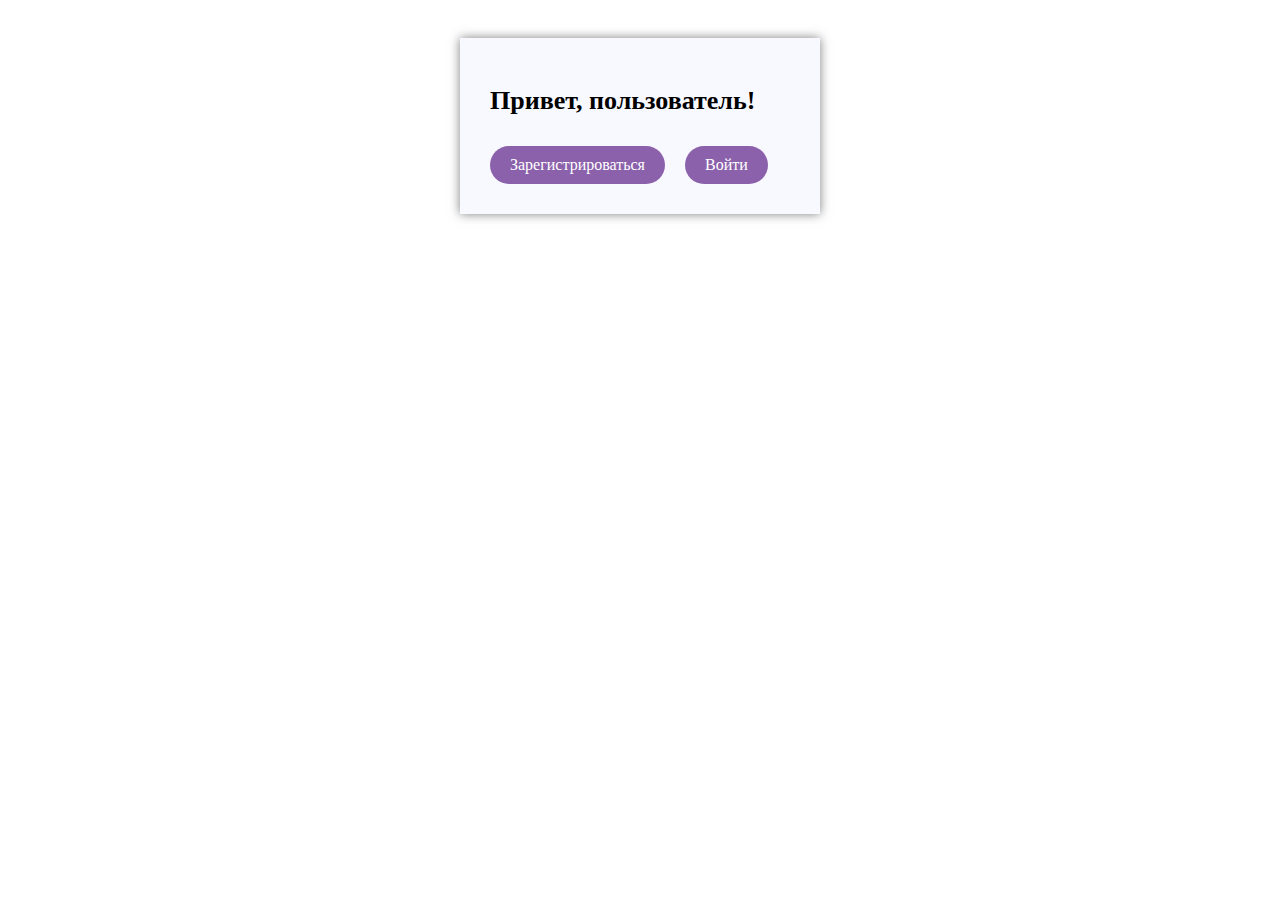
<file: static/index.html>
<!DOCTYPE html>
<html lang="en">
<head>
    <meta charset="UTF-8">
    <title>Title</title>
    <link rel="stylesheet" href="css/style.css">
    <link rel="stylesheet" href="css/index.css">
</head>
<body>
   <div class="container">
       <h1 class="title">Привет, пользователь!</h1>
       <div class="links">
           <div class="registration">
               <a href="html/registration.html" class="btn">Зарегистрироваться</a>
           </div>
           <div class="login">
               <a href="html/login.html" class="btn">Войти</a>
           </div>
       </div>

   </div>
</body>
</html>
</file>
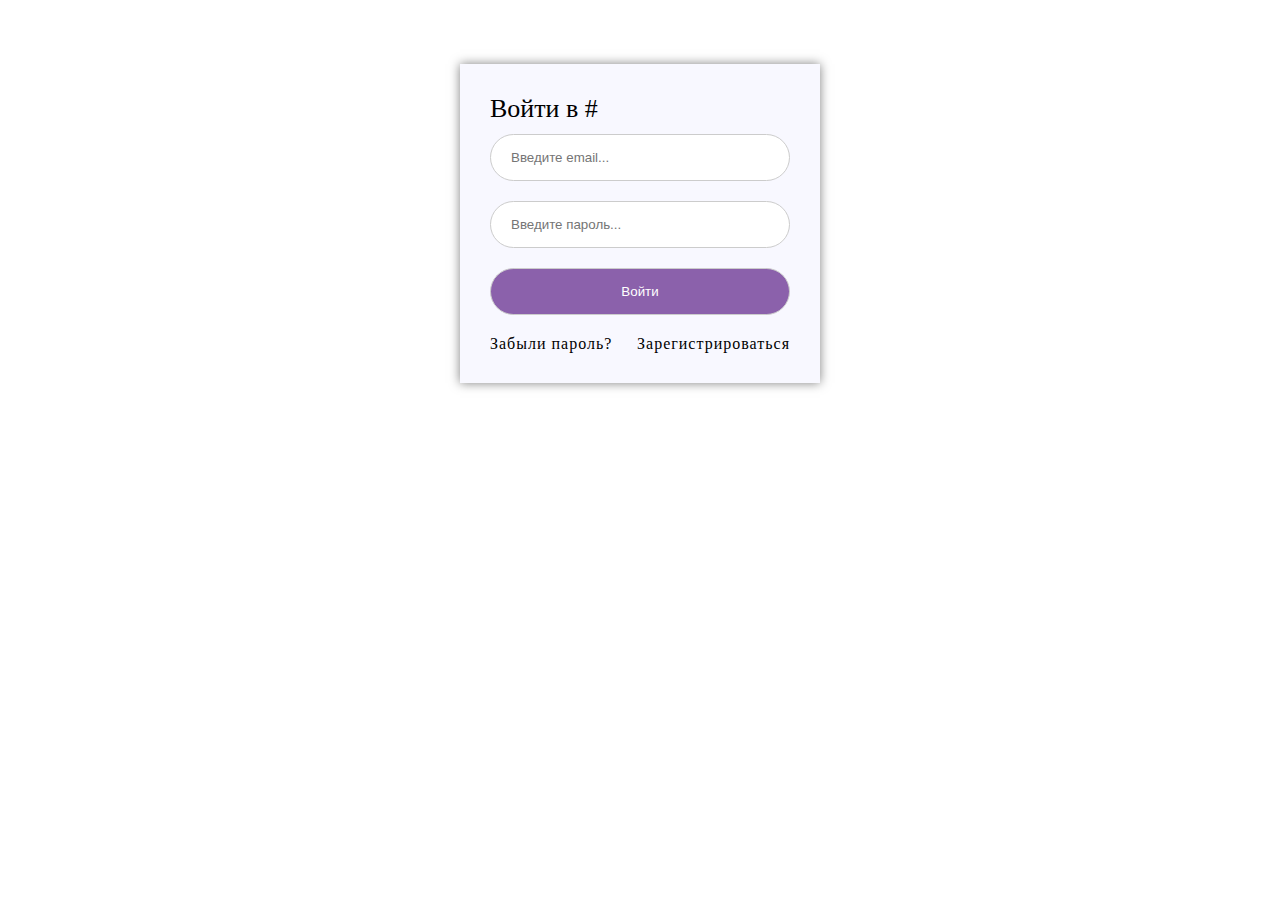
<file: templates/login.html>
<!doctype html>
<html lang="ru">
<head>
    <title>Dream</title>
    <meta charset="utf-8"/>
    <meta name="viewport" content="width=device-width, initial-scale=1">
    <link rel="icon" href="../favicon.ico" type="image/x-icon">
    <link rel="stylesheet" href="/templates/css/style.css">
</head>
<body>
    <div class="container">
<!--        <div class="logo"><img src="/templates/logo.png" alt=""></div>-->
        <div class="title">Войти в #</div>
        <form method="POST" action="/login" class="form">
            <div class="form__auto form__input"><input type="text" name="username" placeholder="Введите email..." id="username"></div>
            <div class="form__auto form__input"><input type="password" name="password" placeholder="Введите пароль..." id="password"/>
            </div>
            <div class="form__btn form__input"><input type="submit" value="Войти"/></div>
        </form>
        <div class="forgot">
            <div class="forgot__link"><a href="#">Забыли пароль?</a></div>
            <div class="forgot__link"><a href="html/registration.html">Зарегистрироваться</a></div>
        </div>
    </div>
    <script src="js/app.js"></script>
</body>
</html>
</file>
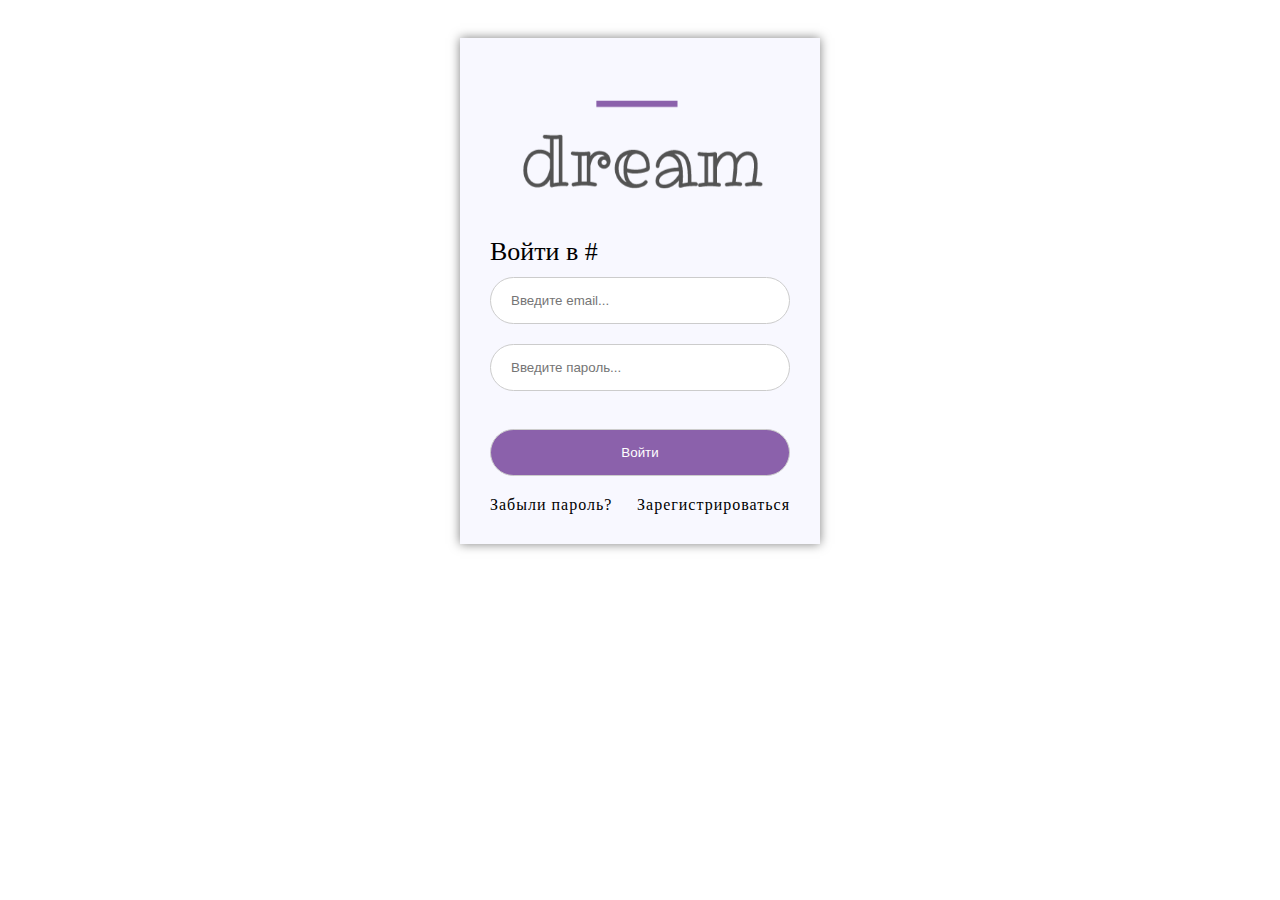
<file: static/html/login.html>
<!doctype html>
<html lang="ru">
<head>
    <title>Dream</title>
    <meta charset="utf-8"/>
    <meta name="viewport" content="width=device-width, initial-scale=1">
    <link rel="icon" href="../favicon.ico" type="image/x-icon">
    <link rel="stylesheet" href="/static/css/style.css">
</head>
<body>
    <div class="container">
        <div class="logo"><img src="/static/img/logo.png" alt=""></div>
        <div class="title">Войти в #</div>
        <form method="POST" action="/login" class="form">
            <div class="form__auto form__input"><input type="text" name="username" placeholder="Введите email..." id="username" aria-required="true"></div>
            <div class="form__auto form__input password"><input type="password" name="password" placeholder="Введите пароль..." id="password"/>
            </div>
            <div style="color:red" id="errorData"></div><br>
            <div class="form__btn form__input"><input type="submit" value="Войти"/></div>
        </form>
        <div class="forgot">
            <div class="forgot__link"><a href="#">Забыли пароль?</a></div>
            <div class="forgot__link"><a href="/static/html/registration.html">Зарегистрироваться</a></div>
        </div>
    </div>
    <script type="module" src="/static/js/app.js"></script>
    <script type="module" src="/static/js/variables/variables.js"></script>

</body>
</html>
</file>
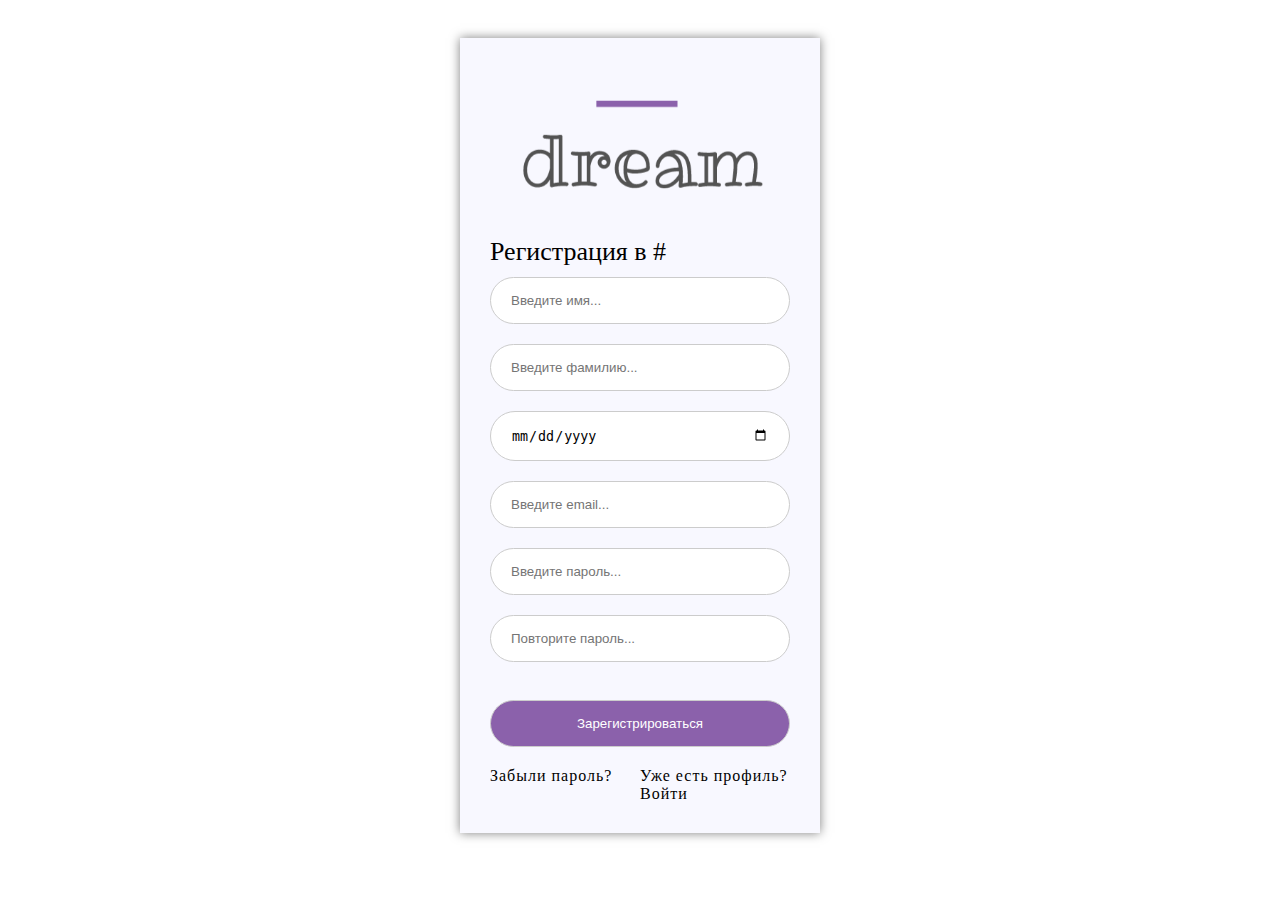
<file: static/html/registration.html>
<!doctype html>
<html lang="ru">
<head>
  <title>Dream</title>
  <meta charset="utf-8"/>
  <meta name="viewport" content="width=device-width, initial-scale=1">
  <link rel="icon" href="../../favicon.ico" type="image/x-icon">
  <link rel="stylesheet" href="/static/css/style.css">
</head>
<body>
<div class="container">
  <div class="logo"><img src="/static/img/logo.png" alt=""></div>
  <div class="title">Регистрация в #</div>
  <form method="POST" action="/reg" class="form">
    <div class="form__auto form__input">
      <input type="text" name="firstname" placeholder="Введите имя..." id="firstname">
      <input type="text" name="lastname" placeholder="Введите фамилию..." id="lastname">
    </div>
    <div class="form__auto form__input"><input type="date" name="userBirthday" placeholder="Введите дату рождения..." id="userBirthday" min="1930-01-01"></div>
    <div class="form__auto form__input"><input type="text" name="username" placeholder="Введите email..." id="username"></div>
    <div class="form__auto form__input"><input type="password" name="password" placeholder="Введите пароль..." id="password"/></div>
    <div class="form__auto form__input"><input type="password" name="repeatpassword" placeholder="Повторите пароль..." id="repeatpassword" data-validate/></div>
    <div style="color:red" id="errorData"></div><br>
    <div class="form__btn form__input"><input type="submit" value="Зарегистрироваться"/></div>
  </form>
  <div class="forgot">
    <div class="forgot__link"><a href="#">Забыли пароль?</a></div>
    <div class="forgot__link"><a href="/static/html/login.html">Уже есть профиль? Войти</a></div>
  </div>
</div>
<script type="module" src="/static/js/registration.js"></script>
</body>
</html>
</file>
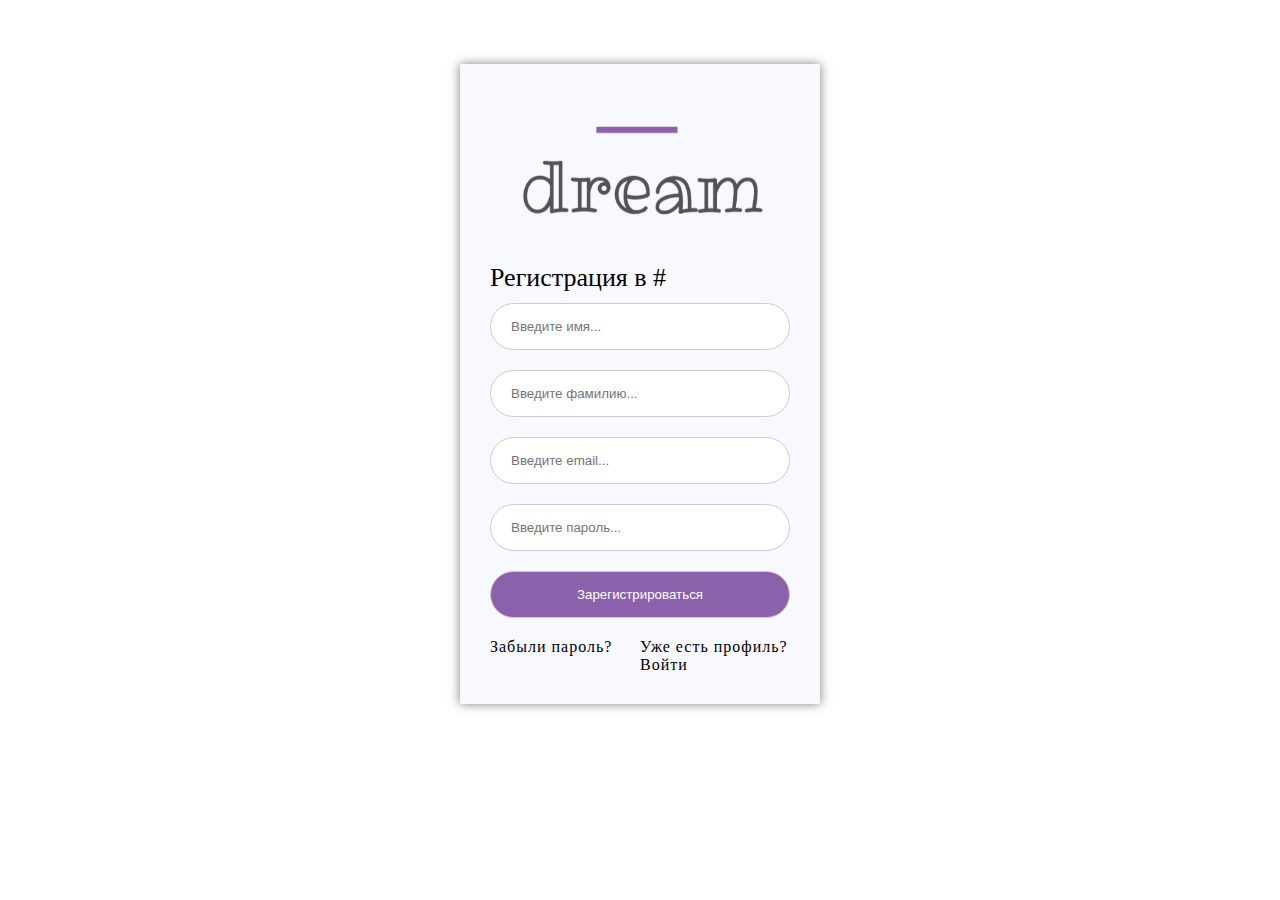
<file: templates/html/registration.html>
<!doctype html>
<html lang="ru">
<head>
  <title>Dream</title>
  <meta charset="utf-8"/>
  <meta name="viewport" content="width=device-width, initial-scale=1">
  <link rel="icon" href="../../favicon.ico" type="image/x-icon">
  <link rel="stylesheet" href="../css/style.css">
</head>
<body>
<div class="container">
  <div class="logo"><img src="../img/logo.png" alt=""></div>
  <div class="title">Регистрация в #</div>
  <form method="POST" action="/login" class="form">
    <div class="form__auto form__input">
      <input type="text" name="firstname" placeholder="Введите имя..." id="firstname">
      <input type="text" name="lastname" placeholder="Введите фамилию..." id="lastname">
    </div>
    <div class="form__auto form__input"><input type="text" name="username" placeholder="Введите email..." id="username"></div>
    <div class="form__auto form__input"><input type="password" name="password" placeholder="Введите пароль..." id="password"/>
    </div>
    <div class="form__btn form__input"><input type="submit" value="Зарегистрироваться"/></div>
  </form>
  <div class="forgot">
    <div class="forgot__link"><a href="#">Забыли пароль?</a></div>
    <div class="forgot__link"><a href="../login.html">Уже есть профиль? Войти</a></div>
  </div>
</div>
<!--<script src="app.js"></script>-->
</body>
</html>
</file>
<file: static/css/style.css>
body {
    margin: 0;
    padding: 0;
}

.container {
    display: flex;
    flex-direction: column;
    padding: 30px;
    max-width: 300px;
    height: 100%;
    background-color: ghostwhite;
    margin: 3% auto;
    box-shadow: 0 0 10px rgba(0,0,0,0.5);
    justify-content: flex-start;
}
.title {
    font-size: 26px;
    margin-bottom: 10px;
}

.form__input input {
    display: block;
    outline: none;
    border: 1px solid #ccc;
    border-radius: 50px;
    padding: 15px 20px;
    margin-bottom: 20px;
    width: 100%;
    box-sizing: border-box;
}

.form__auto input:focus {
    border: 1px solid #8b61ab;
    box-shadow: 0 0 5px rgba(139, 97, 171,0.5);
}


.form__btn input {
    background-color: #8b61ab;
    color: white;
    margin-bottom: 10px;
}
.form__btn input:hover {
    cursor: pointer;
}

.forgot {
    display: grid;
    grid-template-columns: 1fr 1fr;
    margin-top: 10px;
}
.forgot__link a {
    text-decoration: none;
    color: black;
    letter-spacing: 1px;
}
</file>
<file: static/css/index.css>
.links {
    display: flex;
    margin-top: 20px;
}
.btn {
    display: block;
    text-decoration: none;
    background-color: #8b61ab;
    color: white;
    padding: 10px 20px;
    border-radius: 60px;
    margin-right: 20px;
}
</file>
<file: templates/css/style.css>
body {
    margin: 0;
    padding: 0;
}

.container {
    display: flex;
    flex-direction: column;
    padding: 30px;
    max-width: 300px;
    height: 100%;
    background-color: ghostwhite;
    margin: 5% auto;
    box-shadow: 0 0 10px rgba(0,0,0,0.5);
    justify-content: flex-start;
}
.title {
    font-size: 26px;
    margin-bottom: 10px;
}

.form__input input {
    display: block;
    outline: none;
    border: 1px solid #ccc;
    border-radius: 50px;
    padding: 15px 20px;
    margin-bottom: 20px;
    width: 100%;
    box-sizing: border-box;
}

.form__auto input:focus {
    border: 1px solid #8b61ab;
    box-shadow: 0 0 5px rgba(139, 97, 171,0.5);
}


.form__btn input {
    background-color: #8b61ab;
    color: white;
    margin-bottom: 10px;
}
.form__btn input:hover {
    cursor: pointer;
}

.forgot {
    display: grid;
    grid-template-columns: 1fr 1fr;
    margin-top: 10px;
}
.forgot__link a {
    text-decoration: none;
    color: black;
    letter-spacing: 1px;
}

/*Starting style for user page*/

.container_user {
    display: grid;
    grid-template-columns: 1fr 3fr;
    width: 100%;
    height: 900px;
}
.user_area {
    background-color: #8b61ab;
    display: flex;
    flex-direction: column;
}
.user {
    margin-left: auto;
    margin-right: 30%;
    margin-bottom: 30px;
}
.title_user {
    color: ghostwhite;


}
.tape {
    background-color: ghostwhite;
}
.user_avatar img {
    display: block;
    border-radius: 100%;
    margin: 10px auto 30px;
}

.menu_items {
    display: flex;
    flex-direction: column;
    align-items: center;
    list-style-type: none;
    margin: 0;
}
.menu_item {
    margin-bottom: 15px;
    width: 80%;
    background-color: ghostwhite;
    color: #8b61ab;
   /* padding: 10px 40px;*/
    align-self: flex-start;
    box-sizing: border-box;
    border-radius: 20px;
}
.active {
    align-self: flex-end;
    border-radius: 20px 0 0 20px;
}
.menu_link {
    display: block;
    background-color: ghostwhite;
    color: #8b61ab;
    width: 100%;
    text-decoration: none;
    padding: 10px;
    border-radius: 20px;
    text-align: center;
}
</file>
